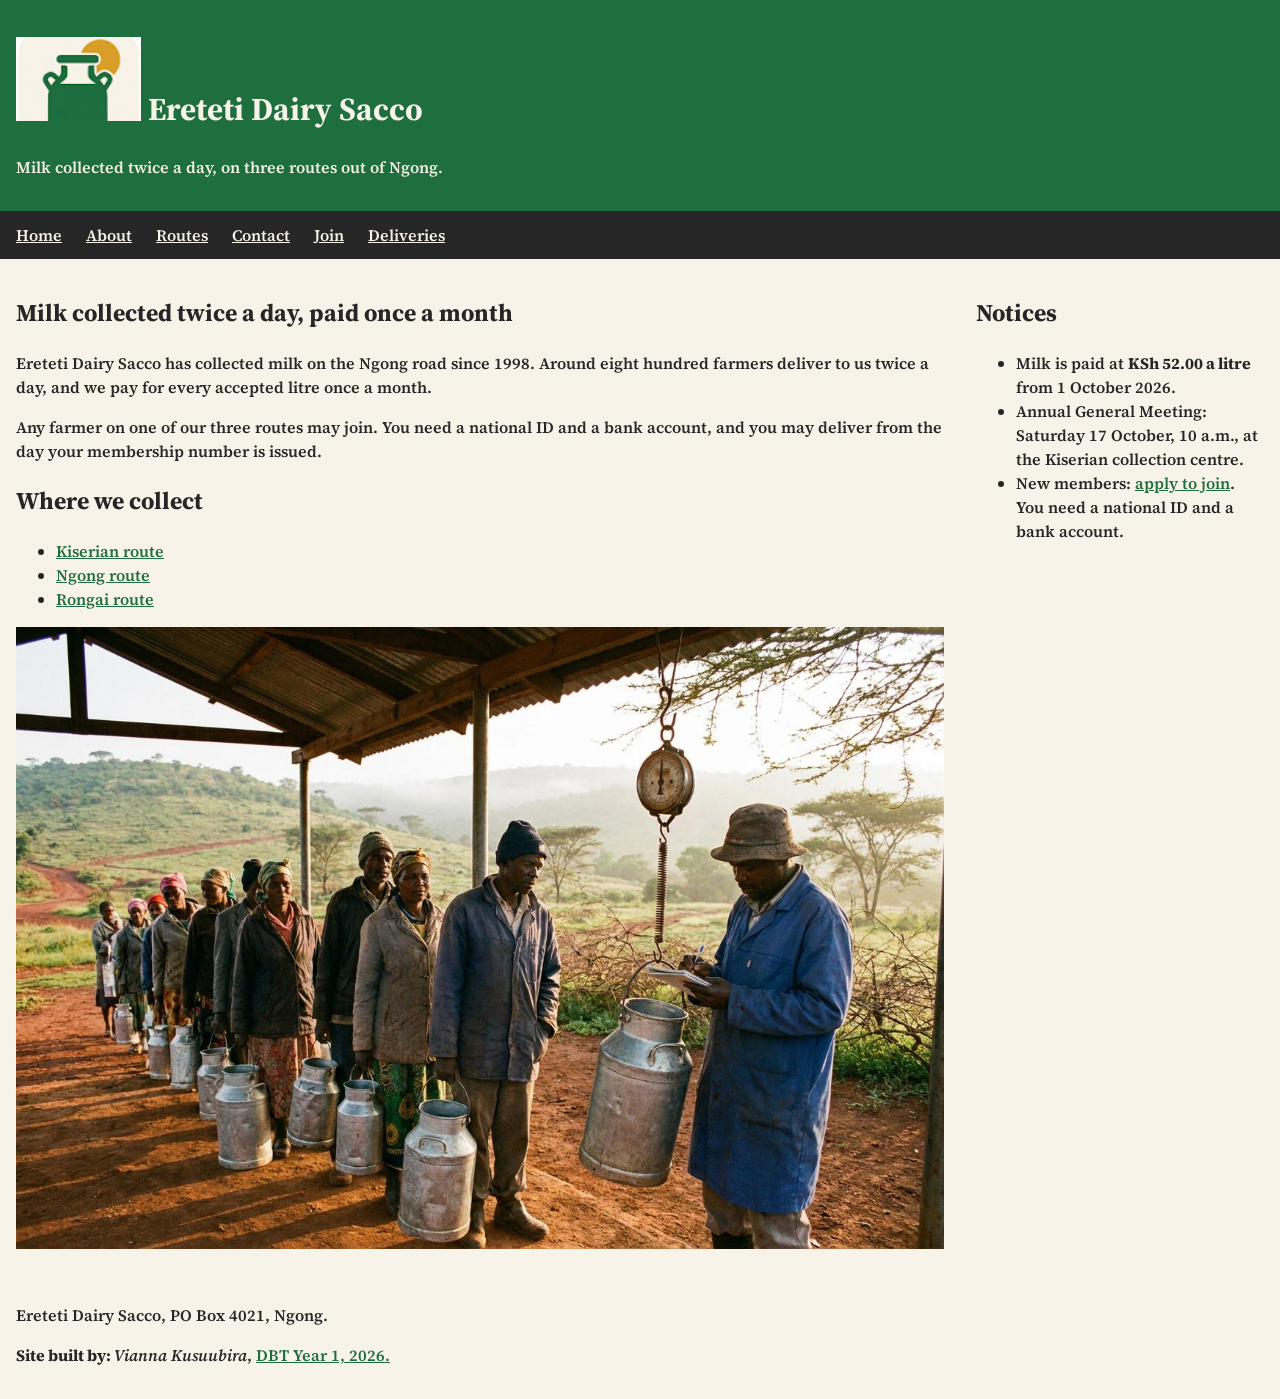
<file: index.html>
<!DOCTYPE html>
<html lang="en">
<head>
  <meta charset="utf-8">
  <title>Ereteti Dairy Sacco</title>
  <link rel="stylesheet" 
  href="https://fonts.googleapis.com/css2? family=Source+Sans+3:wght@400;600&amp;family=Source+Serif+4:wght@600&amp;display=swap">
  <link rel="stylesheet" href="css/style.css">
  <!-- placeholder: swap for img/favicon.png -->
  <link rel="icon" type="image/png"
        href="img/favicon-ediary.png">
</head>
<body>

  <header>
    <h1>
      <!-- placeholder: swap for img/logo.png -->
      <img src="img/logo-edairy.png"
           alt="Ereteti Dairy Sacco logo" class="logo">
      Ereteti Dairy Sacco
    </h1>
    <p>Milk collected twice a day, on three routes
       out of Ngong.</p>
  </header>

  <nav>
    <ul>
      <li><a href="index.html">Home</a></li>
      <li><a href="about.html">About</a></li>
      <li><a href="routes.html">Routes</a></li>
      <li><a href="contact.html">Contact</a></li>
      <li><a href="register.html">Join</a></li>
      <li><a href="deliveries.html">Deliveries</a>
      </li>
    </ul>
  </nav>

  <main>
    <section>
      <h2>Milk collected twice a day,
          paid once a month</h2>
      <p>Ereteti Dairy Sacco has collected milk on
      the Ngong road since 1998. Around eight hundred
      farmers deliver to us twice a day, and we pay
      for every accepted litre once a month.</p>
      <p>Any farmer on one of our three routes may
      join. You need a national ID and a bank account,
      and you may deliver from the day your
      membership number is issued.</p>
    </section>

    <section>
      <h2>Where we collect</h2>
      <ul class="route-cards">
        <li><a href="routes.html">Kiserian route</a>
        </li>
        <li><a href="routes.html">Ngong route</a></li>
        <li><a href="routes.html">Rongai route</a></li>
      </ul>
      <img src="img/collection-centre.jpg"
           alt="Farmers queuing with churns at
                the Kiserian centre">
    </section>
  </main>

  <aside>
    <h2>Notices</h2>
    <ul>
      <li>Milk is paid at
          <strong>KSh 52.00 a litre</strong>
          from 1 October 2026.</li>
      <li>Annual General Meeting: Saturday
          17 October, 10 a.m., at the
          Kiserian collection centre.</li>
      <li>New members:
          <a href="register.html">apply to join</a>.
          You need a national ID and a
          bank account.</li>
    </ul>
  </aside>
        <footer>
<p>Ereteti Dairy Sacco, PO Box 4021, Ngong.</p>
<p><Strong>Site built by: </Strong>
     <i>Vianna Kusuubira</i>, 
    <a href="#">DBT Year 1, 2026.</a></p>
</footer>
    </body>
</html>
</file>
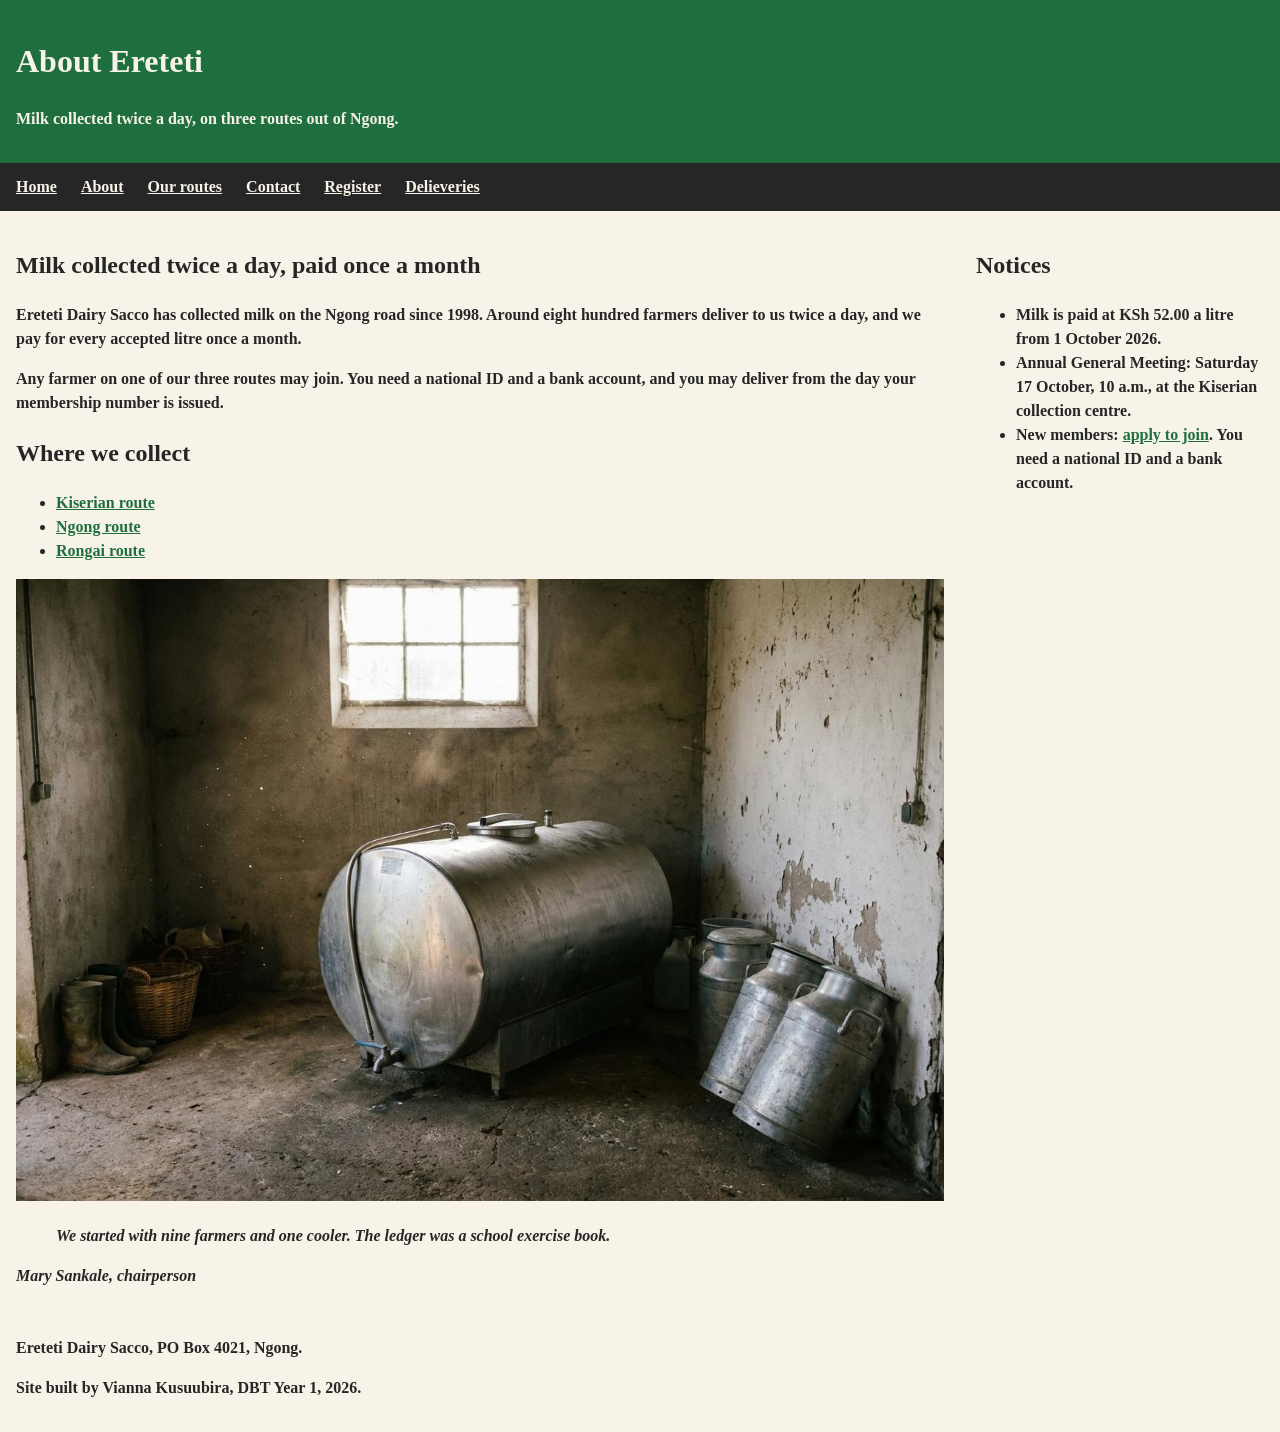
<file: about.html>
<!DOCTYPE html>
<html lang="en">
<head>
<meta charset="utf-8">
<meta name="viewport" content="width=device-width, initial-scale=1">
<title>About us - Ereteti Dairy Sacco</title>
<link rel="stylesheet" href="css/style.css">
</head>
<body>
<header>
<h1>About Ereteti </h1>
<p>Milk collected twice a day, on three routes out of Ngong.</p>
</header>
<nav>
<ul>
<li><a href="index.html">Home</a></li>
<li><a href="about.html">About</a></li>
<li><a href="routes.html">Our routes</a></li>
<li><a href="contact.html">Contact</a></li>
<li><a href="register.html">Register</a></li>
<li><a href="delieveries.html">Delieveries</a></li>
</ul>
</nav>
<main>
    <section>
<h2>Milk collected twice a day, paid once a month</h2>
<p>Ereteti Dairy Sacco has collected milk on the Ngong road since
1998. Around eight hundred farmers deliver to us twice a day, and
we pay for every accepted litre once a month.</p>
<p>Any farmer on one of our three routes may join. You need a
national ID and a bank account, and you may deliver from the day
your membership number is issued.</p>
</section>
<section>
<h2>Where we collect</h2>
<ul>
<li><a href="routes.html">Kiserian route</a></li>
<li><a href="routes.html">Ngong route</a></li>
<li><a href="routes.html">Rongai route</a></li>
</ul>
</section>
<img src="img/first-cooler.jpg"
alt="Farmers collecting milk with churns at the Kiserian centre">
    <blockquote> 
 <em>We started with nine farmers and one cooler. The ledger was a  school exercise book.</em> 
 </blockquote>
 <em> Mary Sankale, chairperson</em>
</main>
<aside>
    <h2>Notices</h2>
    <ul>
      <li>Milk is paid at <strong>KSh 52.00 a litre</strong> from
          1 October 2026.</li>
      <li>Annual General Meeting: Saturday 17 October, 10 a.m., at the
          Kiserian collection centre.</li>
      <li>New members: <a href="register.html">apply to join</a>. You need
          a national ID and a bank account.</li>
    </ul>
  </aside>
<footer>
<p>Ereteti Dairy Sacco, PO Box 4021, Ngong.</p>
<p>Site built by Vianna Kusuubira, DBT Year 1, 2026.</p>
</footer>
</body>
</html>
</file>
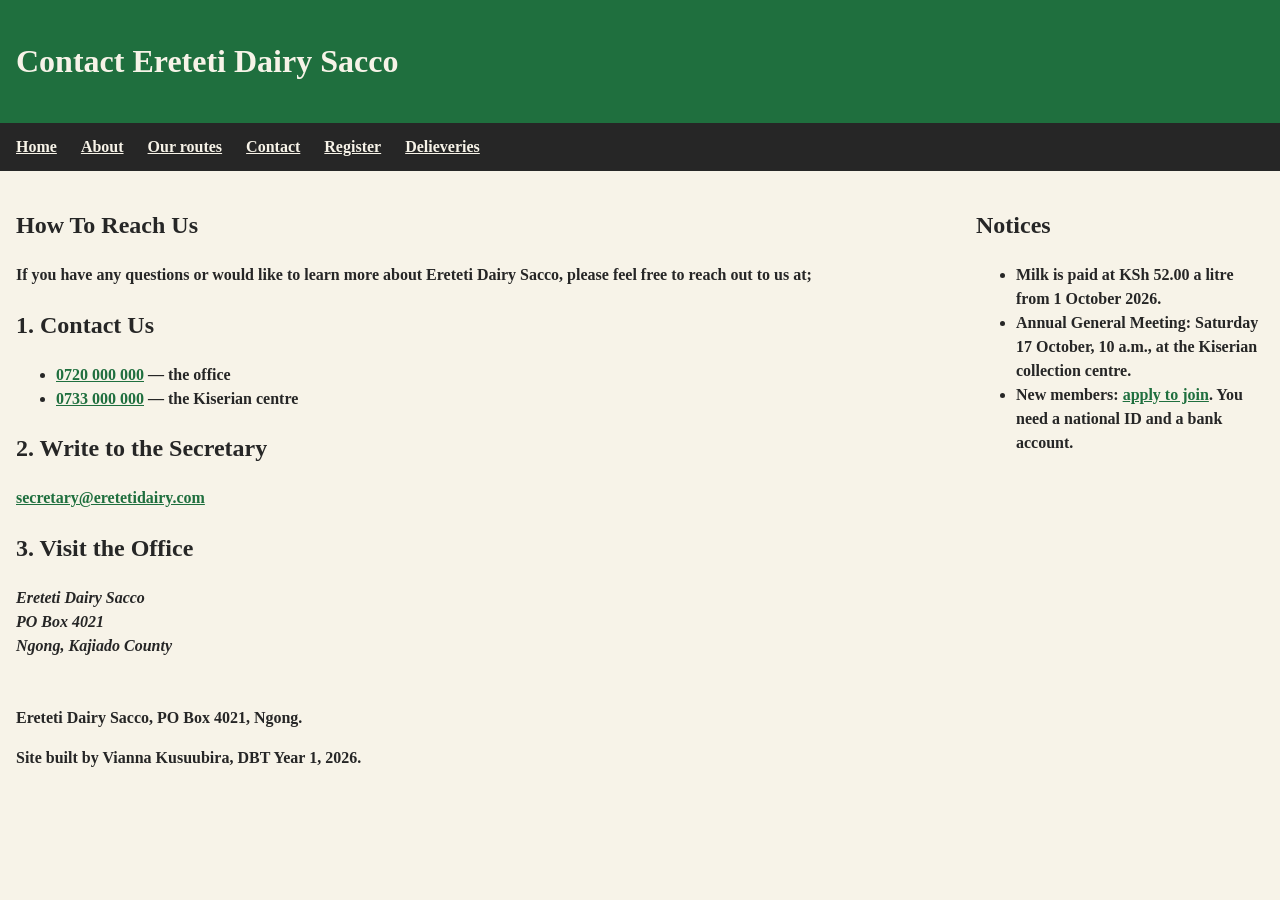
<file: contact.html>
<!DOCTYPE html>
<html lang="en">
<head>
<meta charset="utf-8">
<meta name="viewport" content="width=device-width, initial-scale=1">
<title>Contact us - Ereteti Dairy Sacco</title>
<link rel="stylesheet" href="css/style.css">
</head>
<body>
<header>
<h1>Contact Ereteti Dairy Sacco</h1>
</header>
<nav>
<ul>
<li><a href="index.html">Home</a></li>
<li><a href="about.html">About</a></li>
<li><a href="routes.html">Our routes</a></li>
<li><a href="contact.html">Contact</a></li>
<li><a href="register.html">Register</a></li>
<li><a href="delieveries.html">Delieveries</a></li>
</ul>
</nav>
<main>
    <section>
<h2>How To Reach Us</h2>
<p>If you have any questions or would like to learn more about Ereteti Dairy Sacco, please feel free to reach out to us at;</p>
    </section>
    <h2>1. Contact Us</h2>
    <ul>
<li><a href="tel:+254720000000">0720 000 000</a> — the office</li>
<li><a href="tel:+254733000000">0733 000 000</a> — the Kiserian centre</li>
</ul>
<h2>2. Write to the Secretary</h2>
<p><a href="mailto:secretary@eretetidairy.com">secretary@eretetidairy.com</a></p>
<h2>3. Visit the Office</h2>
    <address>
Ereteti Dairy Sacco<br>
PO Box 4021<br>
Ngong, Kajiado County
    </address> 
</main>
<aside>
    <h2>Notices</h2>
    <ul>
      <li>Milk is paid at <strong>KSh 52.00 a litre</strong> from
          1 October 2026.</li>
      <li>Annual General Meeting: Saturday 17 October, 10 a.m., at the
          Kiserian collection centre.</li>
      <li>New members: <a href="register.html">apply to join</a>. You need
          a national ID and a bank account.</li>
    </ul>
  </aside>
<footer>
<p>Ereteti Dairy Sacco, PO Box 4021, Ngong.</p>
<p>Site built by Vianna Kusuubira, DBT Year 1, 2026.</p>
</footer>
</body>
</html>
</file>
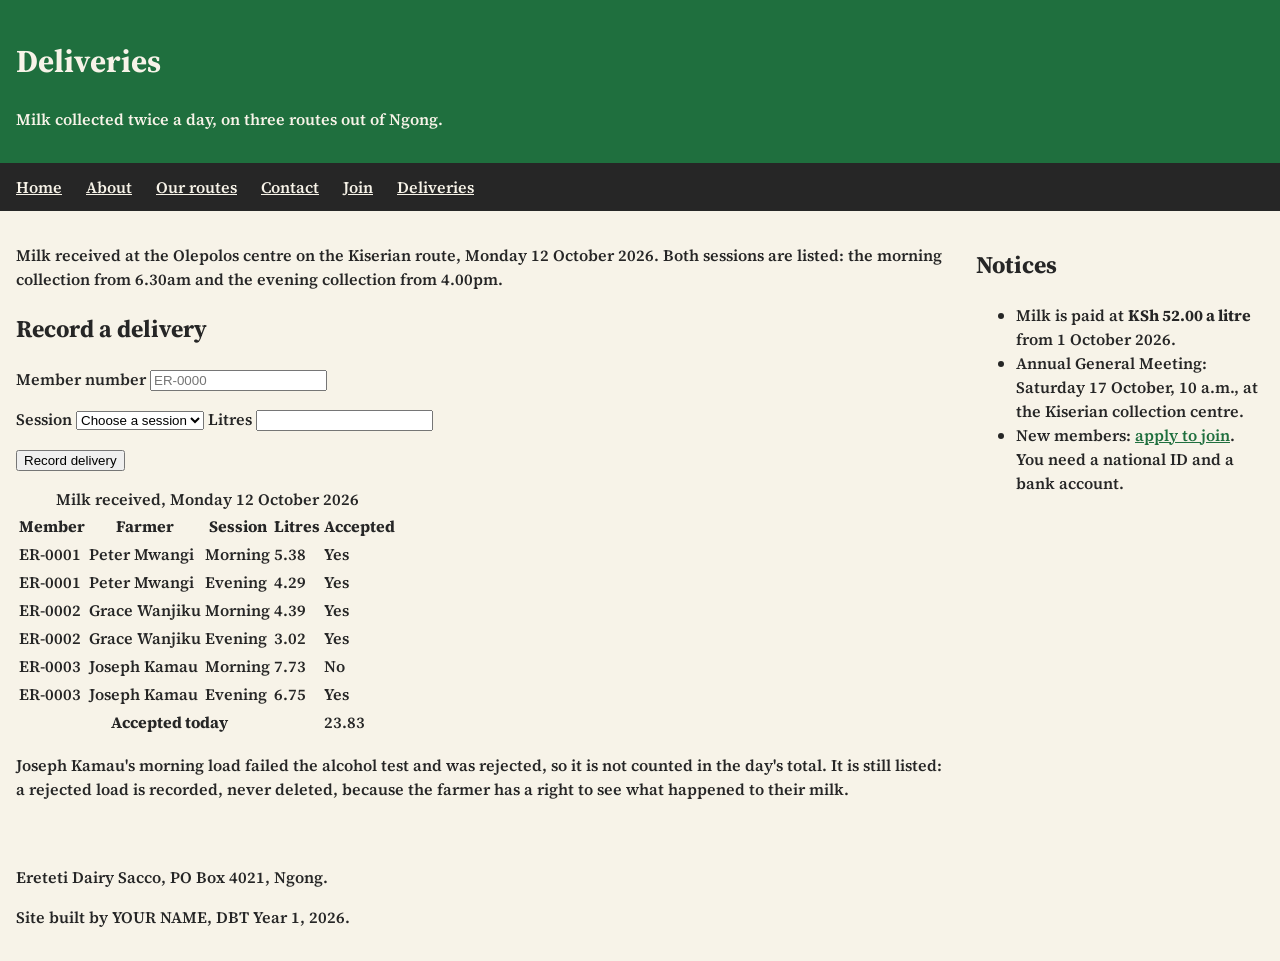
<file: delieveries.html>
<!DOCTYPE html>
<html lang="en">
<head>
  <meta charset="utf-8">
  <meta name="viewport" content="width=device-width, initial-scale=1">
  <title>Deliveries — Ereteti Dairy Sacco</title>
  <link rel="stylesheet" href="https://fonts.googleapis.com/css2?family=Source+Sans+3:wght@400;600&amp;family=Source+Serif+4:wght@600&amp;display=swap">
  <link rel="stylesheet" href="css/style.css">
  <!-- Week 8: the script, with defer -->
  <script src="js/main.js" defer></script>
  
  <!-- Embedded  script -->
  <script>
alert("Embedded JS");
  </script>
</head>
<body>

  <header>
    <h1>Deliveries</h1>
    <p>Milk collected twice a day, on three routes out of Ngong.</p>
  </header>

  <nav>
    <ul>
      <li><a href="index.html">Home</a></li>
      <li><a href="about.html">About</a></li>
      <li><a href="routes.html">Our routes</a></li>
      <li><a href="contact.html">Contact</a></li>
      <li><a href="register.html">Join</a></li>
      <li><a href="deliveries.html">Deliveries</a></li>
    </ul>
  </nav>

  <main>
    <p>Milk received at the Olepolos centre on the Kiserian route,
    Monday 12 October 2026. Both sessions are listed: the morning
    collection from 6.30am and the evening collection from 4.00pm.</p>

    <!-- Week 8: the clerk's form -->
    <h2>Record a delivery</h2>

    <form id="delivery-form" action="#" method="post">
      <label for="member">Member number</label>
      <input type="text" id="member" name="member_no"
             placeholder="ER-0000" required>
      <p id="member-message" class="message"
         aria-live="polite"></p>

      <label for="session">Session</label>
      <select id="session" name="session" required>
        <option value="">Choose a session</option>
        <option value="MORNING">Morning</option>
        <option value="EVENING">Evening</option>
      </select>

      <label for="litres">Litres</label>
      <input type="number" id="litres" name="litres"
             step="0.01" required>
      <p id="litres-message" class="message"
         aria-live="polite"></p>

      <button type="submit">Record delivery</button>
      <p id="form-message" aria-live="polite"></p>
    </form>

    <div class="table-scroll">
      <table>
        <caption>Milk received, Monday 12 October 2026</caption>

        <thead>
          <tr>
            <th scope="col">Member</th>
            <th scope="col">Farmer</th>
            <th scope="col">Session</th>
            <th scope="col">Litres</th>
            <th scope="col">Accepted</th>
          </tr>
        </thead>

        <tbody>
          <tr>
            <td>ER-0001</td>
            <td>Peter Mwangi</td>
            <td>Morning</td>
            <td>5.38</td>
            <td>Yes</td>
          </tr>
          <tr>
            <td>ER-0001</td>
            <td>Peter Mwangi</td>
            <td>Evening</td>
            <td>4.29</td>
            <td>Yes</td>
          </tr>
          <tr>
            <td>ER-0002</td>
            <td>Grace Wanjiku</td>
            <td>Morning</td>
            <td>4.39</td>
            <td>Yes</td>
          </tr>
          <tr>
            <td>ER-0002</td>
            <td>Grace Wanjiku</td>
            <td>Evening</td>
            <td>3.02</td>
            <td>Yes</td>
          </tr>
          <tr>
            <td>ER-0003</td>
            <td>Joseph Kamau</td>
            <td>Morning</td>
            <td>7.73</td>
            <td>No</td>
          </tr>
          <tr>
            <td>ER-0003</td>
            <td>Joseph Kamau</td>
            <td>Evening</td>
            <td>6.75</td>
            <td>Yes</td>
          </tr>
        </tbody>

        <tfoot>
          <tr>
            <th colspan="4" scope="row">Accepted today</th>
            <td id="accepted-total">23.83</td>
          </tr>
        </tfoot>
      </table>
    </div>

    <p>Joseph Kamau's morning load failed the alcohol test and was
    rejected, so it is not counted in the day's total. It is still
    listed: a rejected load is recorded, never deleted, because the
    farmer has a right to see what happened to their milk.</p>
  </main>

  <aside>
    <h2>Notices</h2>
    <ul>
      <li>Milk is paid at <strong>KSh 52.00 a litre</strong> from
          1 October 2026.</li>
      <li>Annual General Meeting: Saturday 17 October, 10 a.m., at the
          Kiserian collection centre.</li>
      <li>New members: <a href="register.html">apply to join</a>. You need
          a national ID and a bank account.</li>
    </ul>
  </aside>

  <footer>
    <p>Ereteti Dairy Sacco, PO Box 4021, Ngong.</p>
    <!-- change this line to your own name -->
    <p>Site built by YOUR NAME, DBT Year 1, 2026.</p>
  </footer>

</body>
</html></h3>
</file>
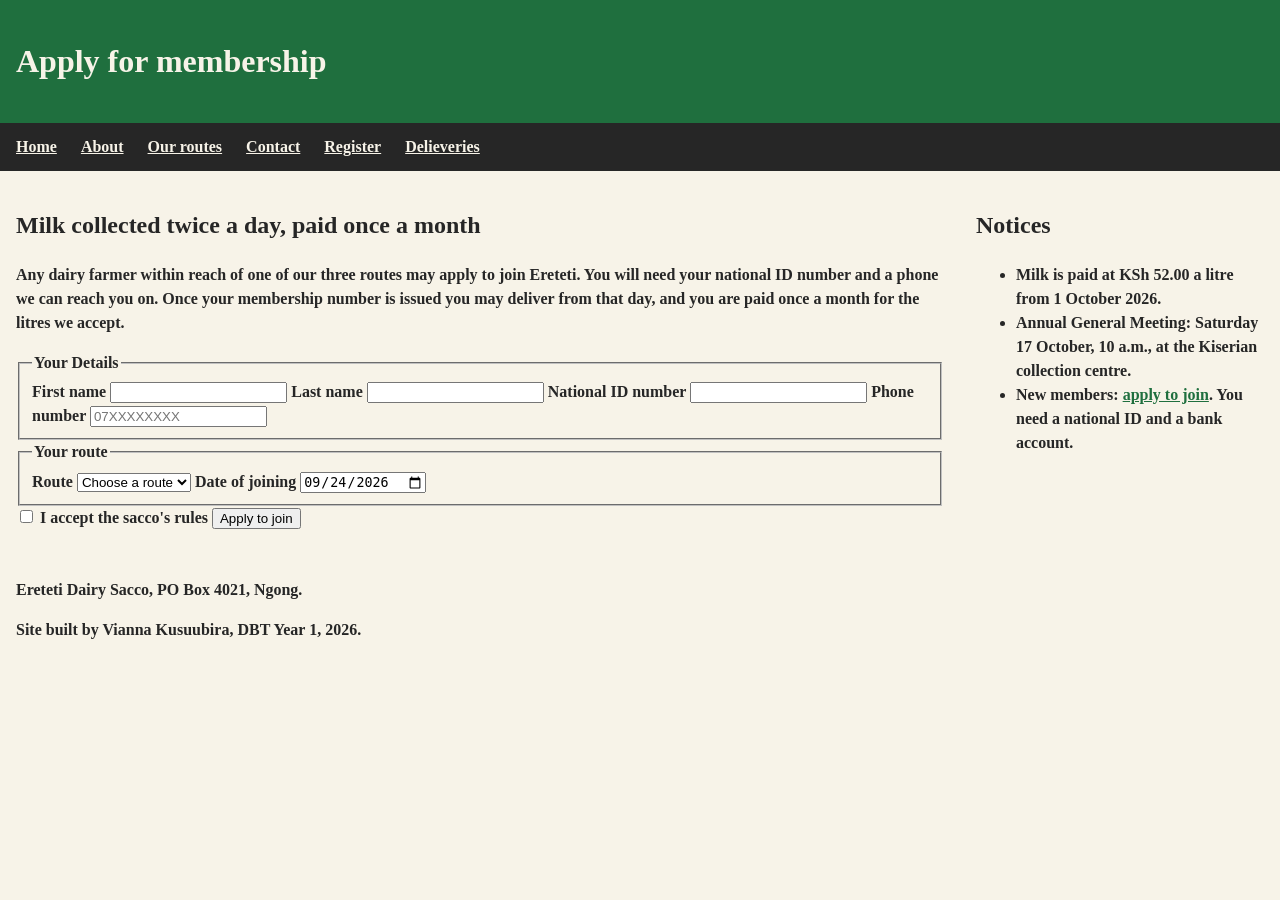
<file: register.html>
<!DOCTYPE html>
<html lang="en">
<head>
<meta charset="utf-8">
<meta name="viewport" content="width=device-width, initial-scale=1">
<title>Register - Ereteti Dairy Sacco</title>
<link rel="stylesheet" href="css/style.css">
</head>
<body>
<header>
<h1>Apply for membership </h1>
</header>
<nav>
<ul>
<li><a href="index.html">Home</a></li>
<li><a href="about.html">About</a></li>
<li><a href="routes.html">Our routes</a></li>
<li><a href="contact.html">Contact</a></li>
<li><a href="register.html">Register</a></li>
<li><a href="delieveries.html">Delieveries</a></li>
</ul>
</nav>
<main>
<h2>Milk collected twice a day, paid once a month</h2>
<p>Any dairy farmer within reach of one of our three routes
may apply to join Ereteti. You will need your national ID
number and a phone we can reach you on. Once your
membership number is issued you may deliver from that day,
and you are paid once a month for the litres we accept.
</p>
<form action="#"></form>
    <fieldset>
        <legend>Your Details</legend>
        <label for="first-name">First name</label>
        <input type="text" id="first-name" name="first_name" required>
        <label for="last-name">Last name</label>
        <input type="text" id="last-name" name="last_name" required>
        <label for="national-id">National ID number</label>
        <input type="text" id="national-id" name="national_id" required>
        <label for="phone">Phone number</label>
        <input type="tel" id="phone" name="phone" 
        pattern="07[0-9]{8}"
        title="Ten digits, starting 07"
        placeholder="07XXXXXXXX"
        required>
    </fieldset>
    <fieldset>
        <legend>Your route</legend>
        <label for="route">Route</label>
        <select id="route" name="route" required>
        <option value="">Choose a route</option>
        <option value="1">Kiserian route</option>
        <option value="2">Ngong route</option>
        <option value="3">Rongai route</option>
</select>
<label for="date-joined">Date of joining</label>
<input type="date" id="date-joined" name="date_joined"
value="2026-09-24" required>
</fieldset>
<label for="rules">
    <input type="checkbox" id="rules" name="rules">
    I accept the sacco's rules
</label>
<button type="submit">Apply to join</button>
</main>
<aside>
    <h2>Notices</h2>
    <ul>
      <li>Milk is paid at <strong>KSh 52.00 a litre</strong> from
          1 October 2026.</li>
      <li>Annual General Meeting: Saturday 17 October, 10 a.m., at the
          Kiserian collection centre.</li>
      <li>New members: <a href="register.html">apply to join</a>. You need
          a national ID and a bank account.</li>
    </ul>
  </aside>
<footer>
<p>Ereteti Dairy Sacco, PO Box 4021, Ngong.</p>
<p>Site built by Vianna Kusuubira, DBT Year 1, 2026.</p>
</footer>
</body>
</html>
</file>
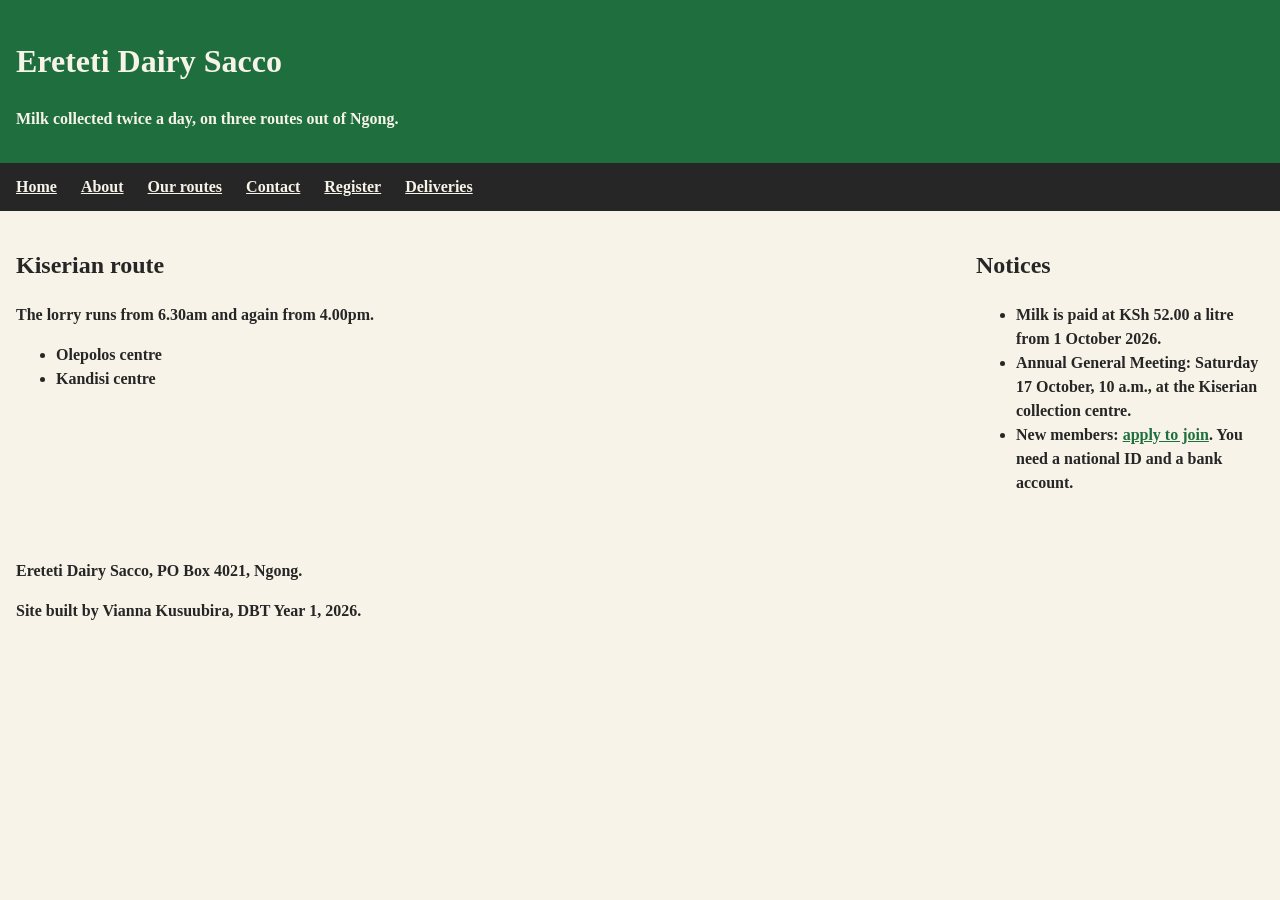
<file: routes.html>
<!DOCTYPE html>
<html lang="en">
<head>
<meta charset="utf-8">
<meta name="viewport" content="width=device-width, initial-scale=1">
<title>Our routes - Ereteti Dairy Sacco</title>
<link rel="stylesheet" href="css/style.css">
</head>
<body>
<header>
<h1>Ereteti Dairy Sacco</h1>
<p>Milk collected twice a day, on three routes out of Ngong.</p>
</header>
<nav>
<ul>
<li><a href="index.html">Home</a></li>
<li><a href="about.html">About</a></li>
<li><a href="routes.html">Our routes</a></li>
<li><a href="contact.html">Contact</a></li>
<li><a href="register.html">Register</a></li>
<li><a href="deliveries.html">Deliveries</a></li>
</ul>
</nav>
<main>
        <section>
<h2>Kiserian route</h2>
<p>The lorry runs from 6.30am and again from 4.00pm.</p>
<ul>
<li>Olepolos centre</li>
<li>Kandisi centre</li>
</ul>
</section>
</main>

<aside>
    <h2>Notices</h2>
    <ul>
      <li>Milk is paid at <strong>KSh 52.00 a litre</strong> from
          1 October 2026.</li>
      <li>Annual General Meeting: Saturday 17 October, 10 a.m., at the
          Kiserian collection centre.</li>
      <li>New members: <a href="register.html">apply to join</a>. You need
          a national ID and a bank account.</li>
    </ul>
  </aside>
<footer>
<p>Ereteti Dairy Sacco, PO Box 4021, Ngong.</p>
<p>Site built by Vianna Kusuubira, DBT Year 1, 2026.</p>
</footer>
</body>
</html>
</file>
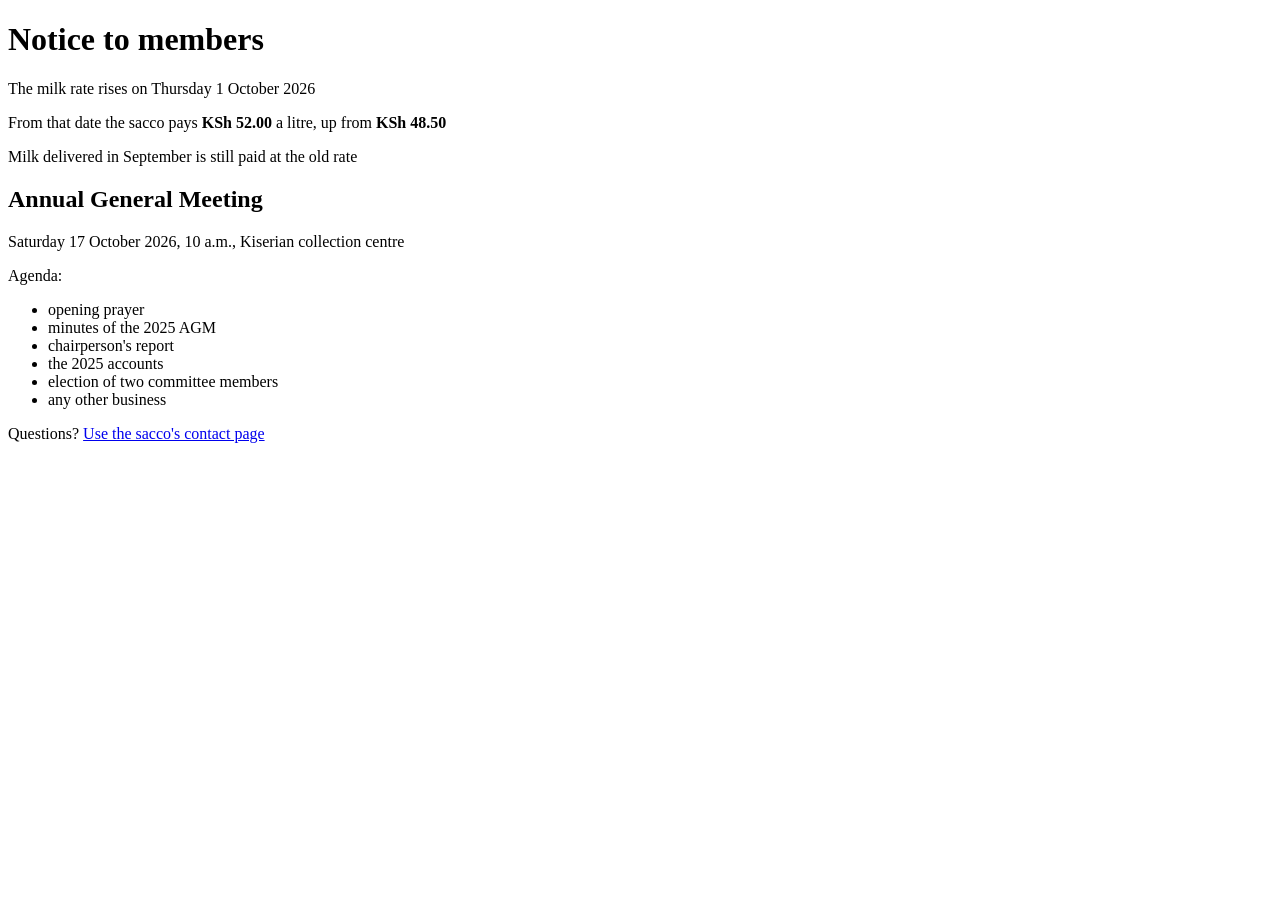
<file: practice/drill-1.html>
<!DOCTYPE HTML>
<html lang ="en">
<head>
    <meta charset="utf-8">
    <title> Ereteti Diary Sacco </title>
</head> 
<body>
<h1>Notice to members</h1>
<section>
    <p>The milk rate rises on Thursday 1 October 2026</p>
    <p>From that date the sacco pays <strong>KSh 52.00</strong> a litre, up from <strong>KSh 48.50</strong></p>
    <p>Milk delivered in September is still paid at the old rate</p>
</section>
<section>
    <h2>Annual General Meeting</h2>
    <p>Saturday 17 October 2026, 10 a.m., Kiserian collection centre</p>
    <p>Agenda: 
        <ul>
            <li>opening prayer</li>
            <li>minutes of the 2025 AGM</li>
            <li>chairperson's report</li>
            <li>the 2025 accounts</li>
            <li>election of two committee members</li>
            <li>any other business</li>
        </ul>
    </p>
    <p>Questions? 
        <a href="../contact.html" target="_blank">Use the sacco's contact page</a>
    </p>
</section>
</body>   
</HTML>
</file>
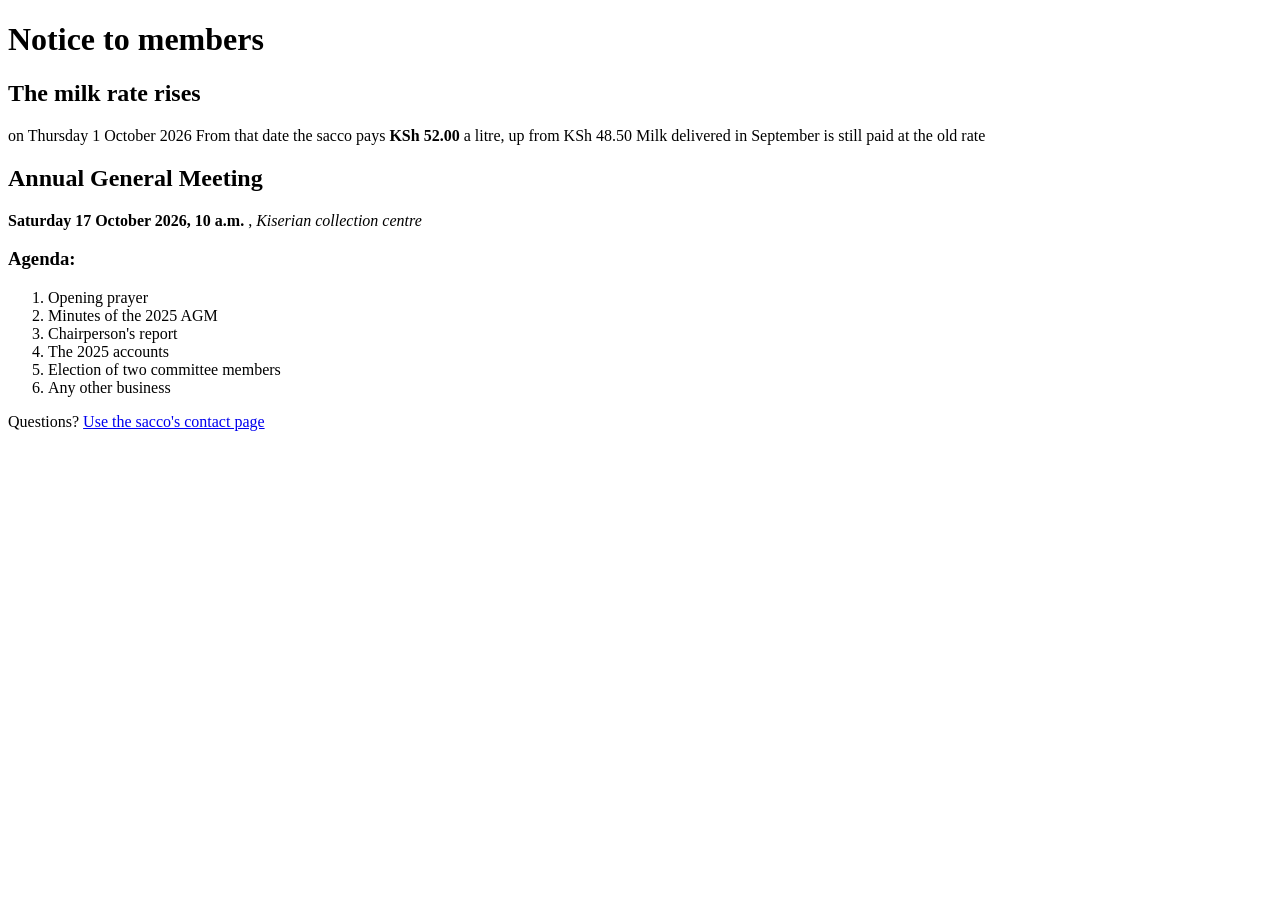
<file: practice/drill-2.html>
<!DOCTYPE HTML>
<html lang ="en">
<head>
    <meta charset="utf-8">
    <title> Ereteti Diary Sacco </title>
</head> 
<body>
    <!-- a semantic tag/element -->
    <main>
        <h1>Notice to members</h1>
        <section>
            <h2>The milk rate rises</h2>
            <p>
                on Thursday 1 October 2026
From that date the sacco pays <strong>KSh 52.00</strong> a litre, up from KSh 48.50
Milk delivered in September is still paid at the old rate
            </p>
        </section>
        <section>
            <h2>Annual General Meeting</h2>
            <p>
                <b>
                    Saturday 17 October 2026, 10 a.m. 
                </b>
                ,
                <em>
                     Kiserian collection centre
                </em>
            </p>
            <h3>Agenda:</h3>
            <ol>
                <li>Opening prayer</li>
                <li>Minutes of the 2025 AGM</li>
                <li>Chairperson's report </li>
                <li>The 2025 accounts</li>
                <li>Election of two committee members</li>
                <li>Any other business</li>
            </ol>
        </section>
        <P>
            Questions? 
            <a href="../contact.html"
            target="_blank"> 
            Use the sacco's contact page
        </a>
        </P>
    </main>

</body>   
</HTML>
</file>
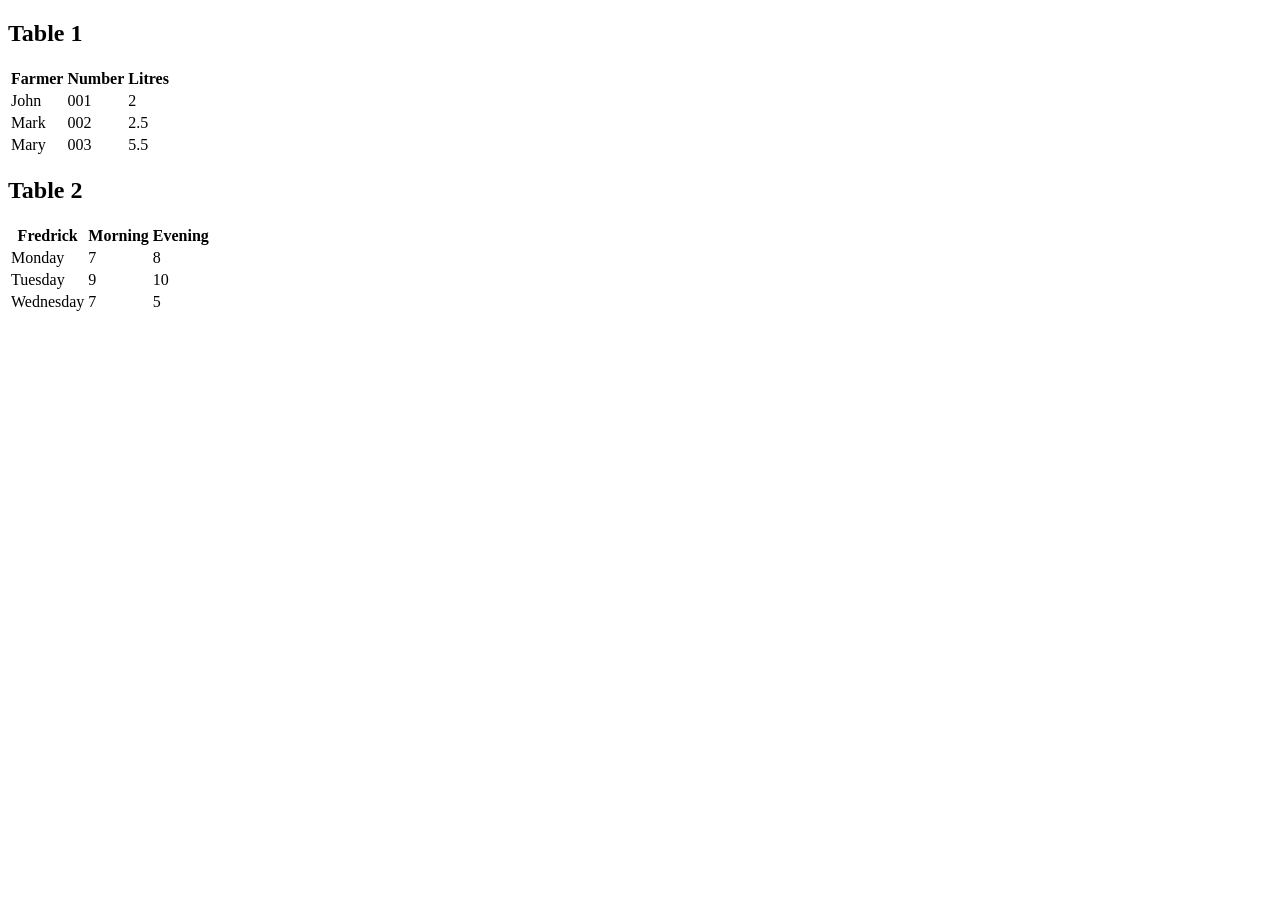
<file: practice/drill-4.html>
<!doctype html>
<html lang="en">
    <head>
        <title>Drill4</title>
        <meta charset="utf-8">
    </head>
    <body>
        <main>
            <section>
                <h2>Table 1</h2>
                <table>
                    <thead>
                        <tr>
                            <th>Farmer</th>
                            <th>Number</th>
                            <th>Litres</th>
                        </tr>
                    </thead>
                    <tbody>
                        <tr>
                            <td>John</td>
                            <td>001</td>
                            <td>2</td>
                        </tr>
                    </tbody>
                    <tbody>
                        <tr>
                            <td>Mark</td>
                            <td>002</td>
                            <td>2.5</td>
                        </tr>
                    </tbody>
                    <tbody>
                        <tr>
                            <td>Mary</td>
                            <td>003</td>
                            <td>5.5</td>
                        </tr>
                    </tbody> 
                </table>
            </section>
            <section>
                <h2>Table 2</h2>
                <table>
                    <thead>
                        <tr>
                            <th>Fredrick</th>
                            <th>Morning</th>
                            <th>Evening</th>
                        </tr>
                    </thead>
                    <tbody>
                        <tr>
                            <td>Monday</td>
                            <td>7</td>
                            <td>8</td>
                        </tr>
                        <tr>
                            <td>Tuesday</td>
                            <td>9</td>
                            <td>10</td>
                        </tr>
                        <tr>
                            <td>Wednesday</td>
                            <td>7</td>
                            <td>5</td>
                        </tr>
                    </tbody> 
                </table>
            </section>
        </main>

    </body>

</html>
</file>
<file: css/style.css>
*{
    box-sizing: border-box;
}

body{ 
    margin:0;
    background: #f7f3e8;
    color: #262626;
    line-height: 1.5;
    /*font faces
        1.Source Sans 3
        2.Source Serif 4
    */
    font-family: 'Source Sans 3', sans-serif;
    /*bold,bolder...*/
    font-weight:600;
    font-family: 'Source Serif 4', serif;
    

}
header{
    background:#1f6f3e;
    color:#f7f3e8;
}
nav{
    background:#262626;
}
nav a{
  color:#f7f3e8;
}
a{
    color:#1f6f3e;
}
header, main, aside, footer{
    padding:1rem;/*a relative unitp*/
}
img{
    max-width:100%;
    height:auto;
}
/*flexbox-organising elements along an axis*/
nav  ul{
    display:flex;
    flex-wrap:wrap;
    gap:0.25rem 1.5rem;
     list-style: none;
    margin: 0;
    /*what is the value for 
    padding-top, padding-bottom,
    padding-right, padding-left*/
    padding: 0.75rem 1rem;
}
nav{
    position: sticky;
    top:0;
}
/*grid layout*/
body{
    display:grid;
    grid-template-columns:minmax(0,1fr) 20rem;
    grid-template-areas:
    "header header"
    "nav nav"
    "main aside"
    "footer footer";
}
header{grid-area:header;}
nav{grid-area:nav;}
main{grid-area:main;}
aside{grid-area:aside;}
footer{grid-area:footer;}
.logo{
    width:10%;
}
/*RWD - Responsive web design, this is where we design the screen resolutions for the website*/
/*Media queries*/
@media(max-width:700px){
    body{
        grid-template-columns:minmax(0,1fr);
        grid-template-areas:
        "header"
        "nav"
        "main"
        "aside"
        "footer";
    }
    nav{
        position:static;
    }
    nav ul{
        flex-direction:column;
    }
    .logo{
        width:10%;
    }
    footer{
        border-top:3px solid #d8a22b;
    }
}
.message{
    color:red;   
}
input.invalid{
    border:2px solid red;
}
</file>
